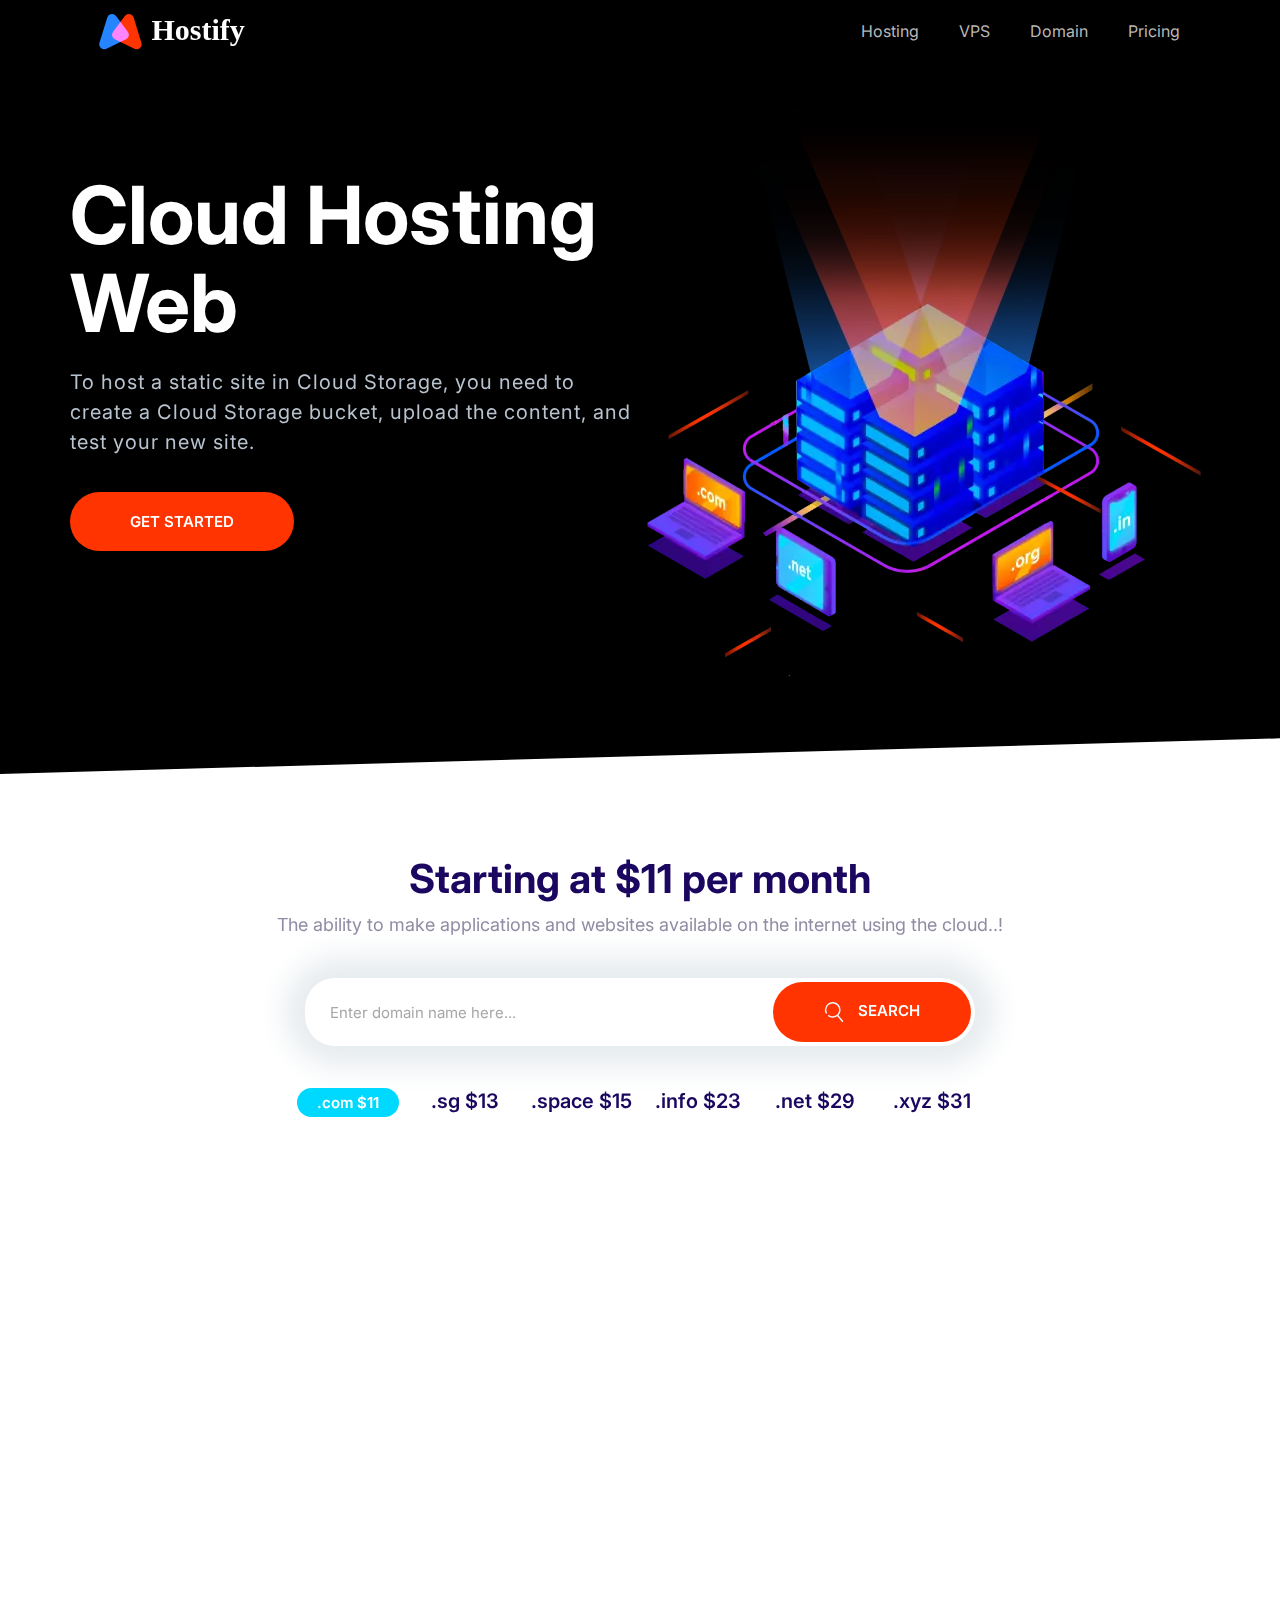
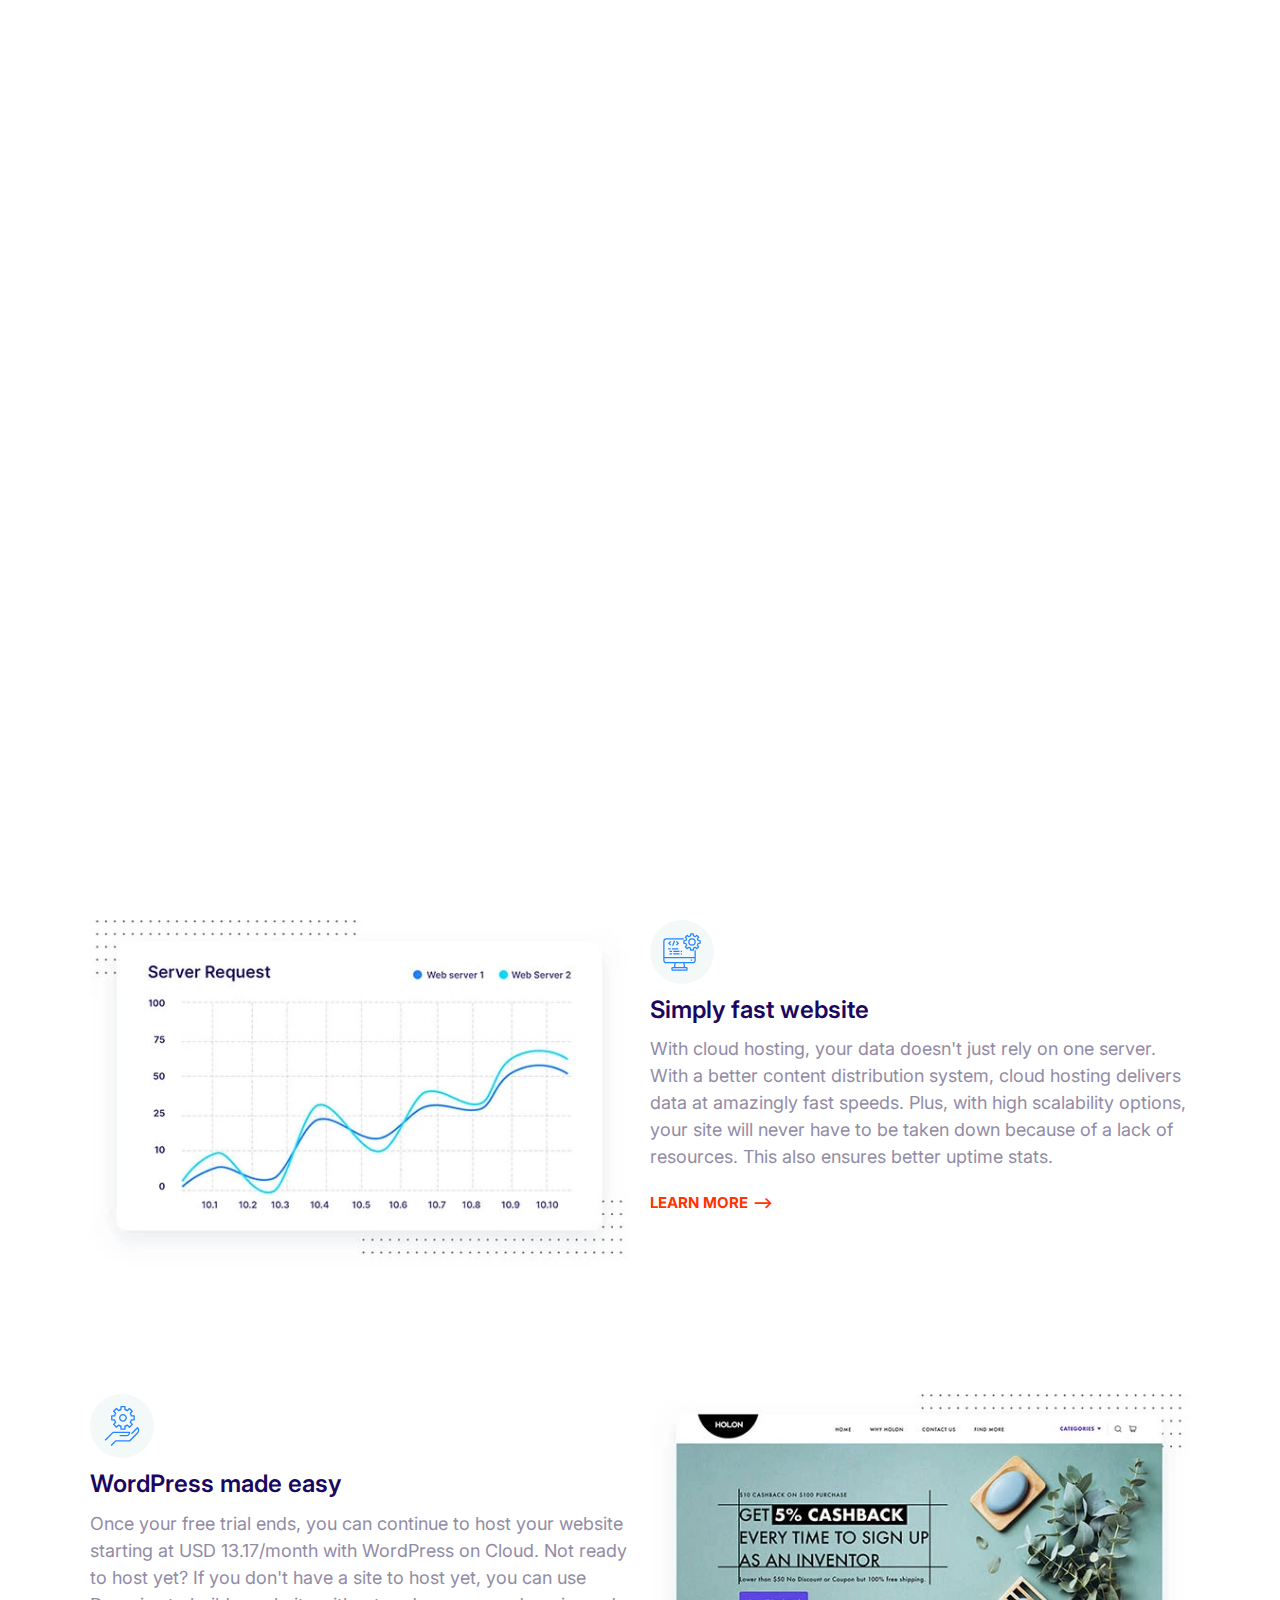
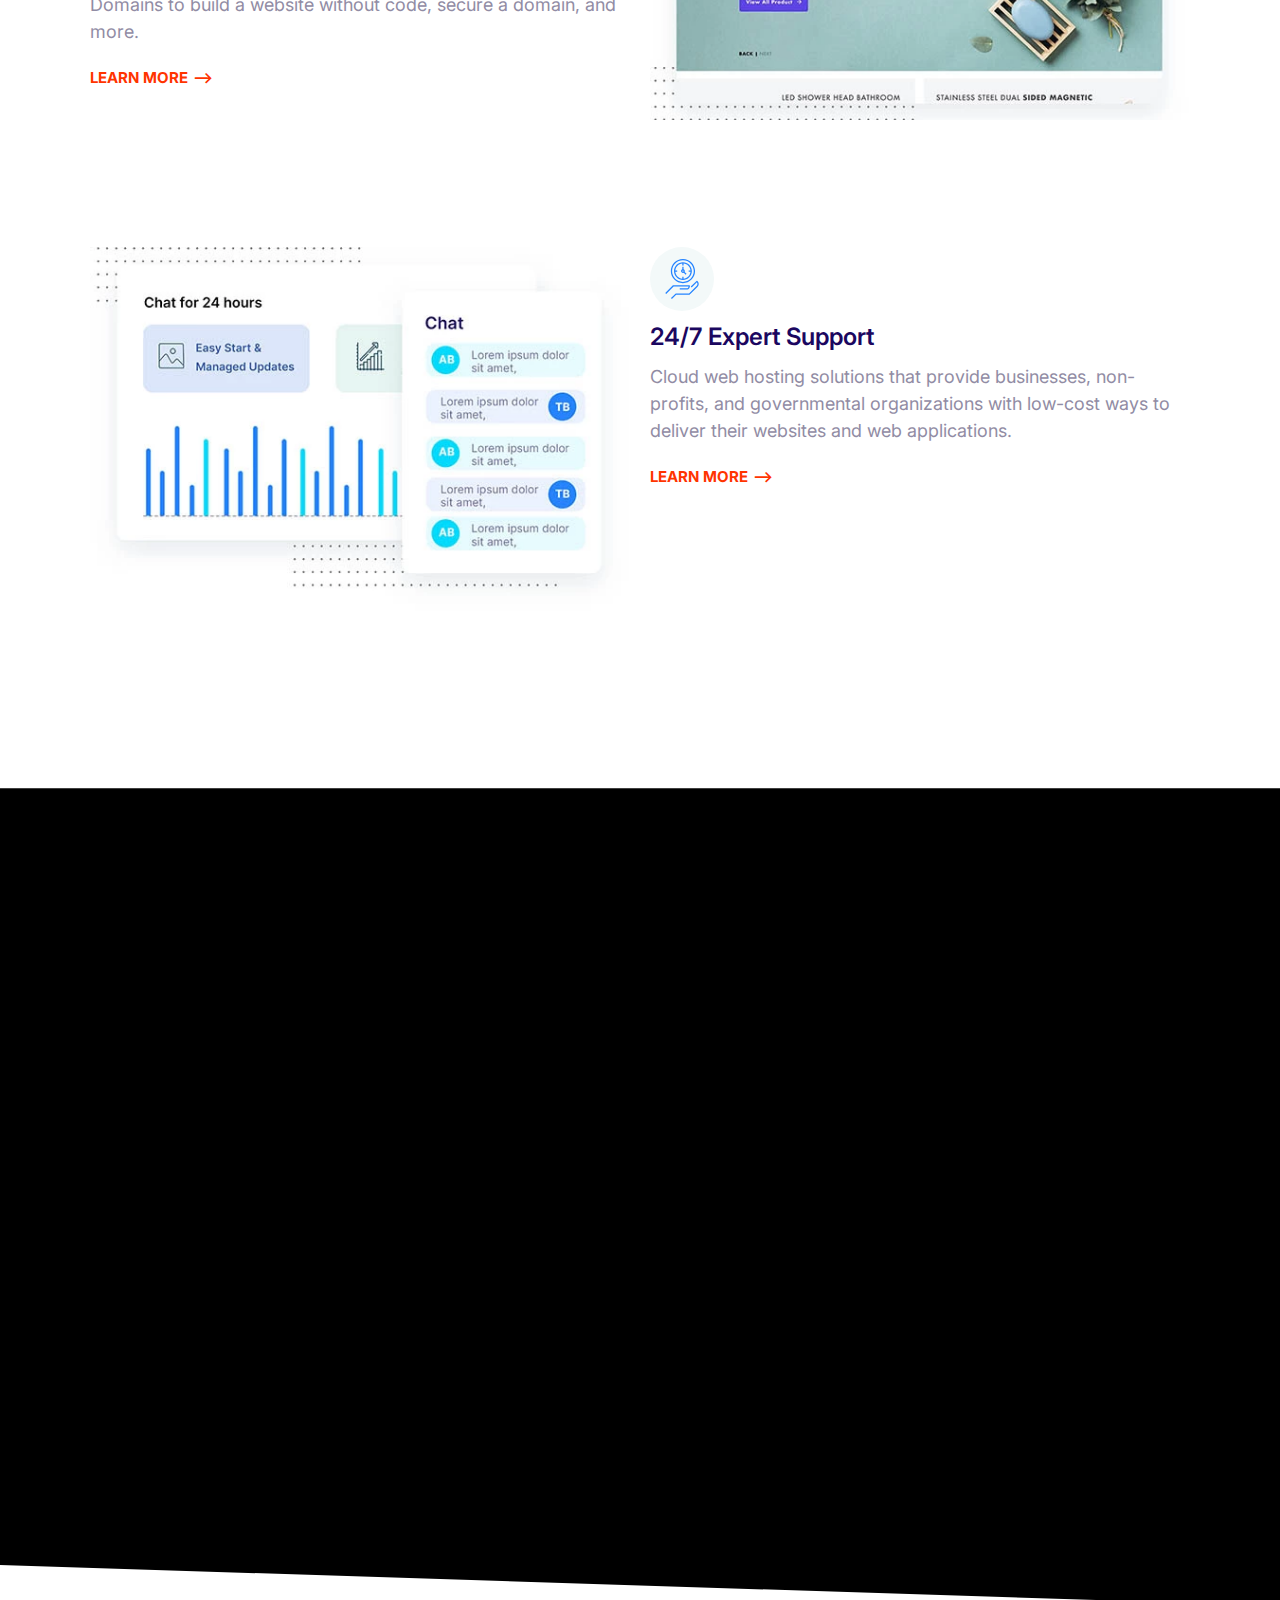
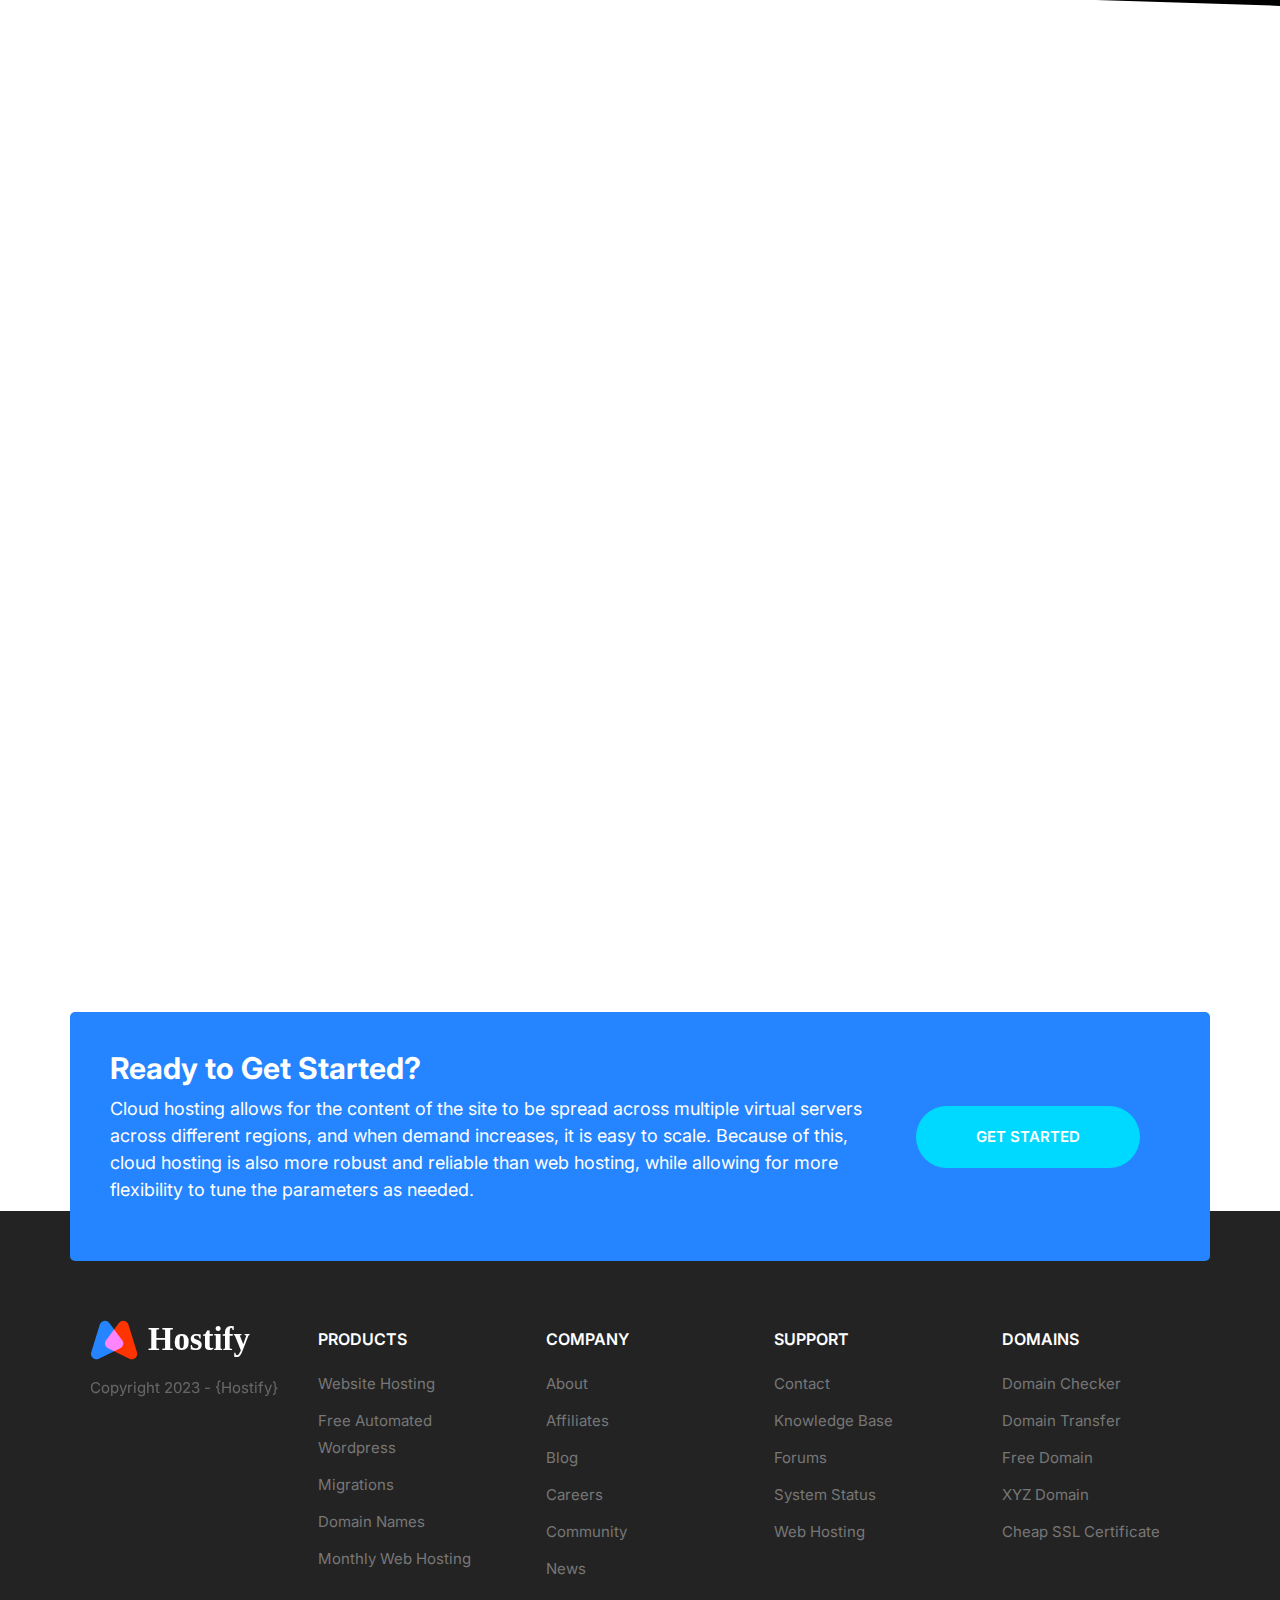
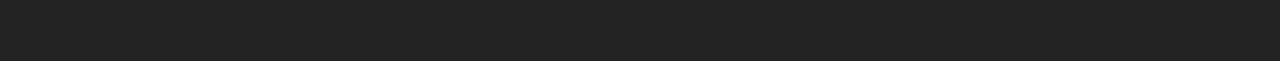
<file: index.html>
<!DOCTYPE html>
<html lang="en">

<head>
  <meta charset="UTF-8">
  <meta http-equiv="X-UA-Compatible" content="IE=edge">
  <meta name="viewport" content="width=device-width, initial-scale=1.0">
  <meta name="description" content="Deploy your websites.">
  <meta property="og:title" content="Hostify...">
  <meta property="og:description" content="Deploy your websites in less than 60 seconds.">
  <meta property="og:type" content="website">
  <meta property="og:image" content="http://">
  <meta property="og:url" content="https://hostify.com">
  <title>Cloud Hosting Web</title>
  <link rel="preconnect" href="https://fonts.gstatic.com">
  <link href="https://fonts.googleapis.com/css2?family=Inter:wght@400;600;700&display=swap" rel="stylesheet">
  <link rel="stylesheet" href="css/styles.css">
  <link rel="stylesheet" href="https://unpkg.com/aos@next/dist/aos.css" />
</head>

<body>
  <header>
    <nav class="nav collapsible">
      <div class="container nav__content">
        <a aria-label="Hostify" class="nav__brand" href="/"><img src="images/logo.svg" alt="" /></a>
        <svg class="icon icon--white nav__toggler">
          <use href="images/sprite.svg#menu"></use>
        </svg>
        <ul class="list nav__list collapsible__content">
          <li class="nav__item"><a href="#">Hosting</a></li>
          <li class="nav__item"><a href="#">VPS</a></li>
          <li class="nav__item"><a href="#">Domain</a></li>
          <li class="nav__item"><a href="#">Pricing</a></li>
        </ul>
      </div>
    </nav>
  </header>
  <section class="block block--dark block--skewed-left hero">
    <div class="container grid grid--1x2">
      <header class="block__header hero__content" data-aos="fade-right">
        <h1 class="block__heading">Cloud Hosting Web</h1>
        <p class="hero__tagline">To host a static site in Cloud Storage, 
          you need to create a Cloud Storage bucket, upload the content, and test your new site.</p>
        <a href="" class="btn btn--accent btn--stretched">Get Started</a>

      </header>
      <picture data-aos="zoom-in">
        <source
          type="image/webp"
          srcset="images/banner.webp 1x, images/banner@2x.webp 2x" />
        <source
          type="image/png"
          srcset="images/banner.png 1x, images/banner@2x.png 2x" />
        <img class="hero__image" src="images/banner.png" alt="" />
      </picture>
    </div>
  </section>
  <section data-aos="fade-up" class="block container block-domain">
    <header class="block__header">
      <h2>Starting at $11 per month</h2>
      <p>The ability to make applications and websites available on the internet using the cloud..!</p>
    </header>
    <div class="input-group">
      <input aria-label="Domain" type="text" class="input" placeholder="Enter domain name here...">
      <button class="btn btn--accent">
        <svg class="icon icon--white">
          <use href="images/sprite.svg#search"></use>
        </svg>
        Search
      </button>
    </div>
    <ul class="list block-domain__prices">
      <li><span class="badge badge--secondary">.com $11</span></li>
      <li>.sg $13</li>
      <li>.space $15</li>
      <li>.info $23</li>
      <li>.net $29</li>
      <li>.xyz $31</li>
    </ul>
  </section>
  <section data-aos="fade-up" class="block container block-plans">
    <div class="grid grid--1x3">
      <div class="plan">
        <div class="card card--secondary">
          <header class="card__header">
            <h3 class="plan__name">Entry</h3>
            <span class="plan__price">$11</span>
            <span class="plan__billing-cycle">/month</span>
            <span class="badge badge--secondary badge--small">8% OFF</span>
            <span class="plan__description">start on the cloud</span>
          </header>
          <div class="card__body">
            <ul class="list list--tick">
              <li class="list__item">Unlimited Websites</li>
              <li class="list__item">Unlimited Bandwidth</li>
              <li class="list__item">100 GB SSD Sotrage</li>
              <li class="list__item">3 GB RAM</li>
            </ul>
            <button class="btn btn--outline btn--block">Buy Now</button>
          </div>
        </div>
      </div>
      <div class="plan plan--popular">
        <div class="card card--primary">
          <header class="card__header">
            <h3 class="plan__name">Entry</h3>
            <span class="plan__price">$23</span>
            <span class="plan__billing-cycle">/month</span>
            <span class="badge badge--primary badge--small">25% OFF</span>
            <span class="plan__description">start on the cloud</span>
          </header>
          <div class="card__body">
            <ul class="list list--tick">
              <li class="list__item">Unlimited Websites</li>
              <li class="list__item">Unlimited Bandwidth</li>
              <li class="list__item">125 GB SSD Sotrage</li>
              <li class="list__item">11 GB RAM</li>
            </ul>
            <button class="btn btn--outline btn--block">Buy Now</button>
          </div>
        </div>
      </div>
      <div class="plan">
        <div class="card card--secondary">
          <header class="card__header">
            <h3 class="plan__name">Entry</h3>
            <span class="plan__price">$37</span>
            <span class="plan__billing-cycle">/month</span>
            <span class="badge badge--secondary badge--small">11% OFF</span>
            <span class="plan__description">start on the cloud</span>
          </header>
          <div class="card__body">
            <ul class="list list--tick">
              <li class="list__item">Unlimited Websites</li>
              <li class="list__item">Unlimited Bandwidth</li>
              <li class="list__item">151 GB SSD Sotrage</li>
              <li class="list__item">13 GB RAM</li>
            </ul>
            <button class="btn btn--outline btn--block">Buy Now</button>
          </div>
        </div>
      </div>
    </div>
  </section>
  <section class="block container">
    <header data-aos="fade-up" class="block__header">
      <h2>Host on The Cloud to Keep Growing</h2>
      <p>Should I host my website on the cloud?
        If you need dedicated resources, unparallel website performance, and secure data storage, 
        you should consider using a cloud hosting solution.</p>
    </header>
    <article class="grid grid--1x2 feature">
      <div class="feature__content" data-aos="fade-right">
        <span class="icon-container">
          <svg class="icon icon--primary">
            <use href="images/sprite.svg#easy"></use>
          </svg>
        </span>
        <h3 class="feature__heading">Super Easy to Use</h3>
        <p>Cloud hosting is the ability to make applications and websites available on the 
          internet using the cloud. Cloud hosting pools computing resources from a network of 
          virtual and physical servers, allowing for greater scalability and flexibility to quickly 
          make changes.</p>
        <a href="#" class="link-arrow">Learn More</a>
      </div>
      <picture data-aos="zoom-in-left">
        <source type="image/webp" srcset="images/easy.webp 1x, images/easy@2x.webp 2x">
        <source type="image/jpg" srcset="images/easy.jpg 1x, images/easy@2x.jpg 2x">
        <img class="feature__image" src="images/easy@2x.jpg" alt="">
      </picture>
    </article>
    <article class="grid grid--1x2 feature">
      <div class="feature__content">
        <span class="icon-container">
          <svg class="icon icon--primary">
            <use href="images/sprite.svg#computer"></use>
          </svg>
        </span>
        <h3 class="feature__heading">Simply fast website</h3>
        <p>With cloud hosting, your data doesn't just rely on one server. 
          With a better content distribution system, cloud hosting delivers data at amazingly fast speeds. 
          Plus, with high scalability options, your site will never have to be taken down 
          because of a lack of resources. This also ensures better uptime stats.</p>
        <a href="#" class="link-arrow">Learn More</a>
      </div>
      <picture>
        <source type="image/webp" srcset="images/fast.webp 1x, images/fast@2x.webp 2x">
        <source type="image/jpg" srcset="images/fast.jpg 1x, images/fast@2x.jpg 2x">
        <img class="feature__image" src="images/fast@2x.jpg" alt="">
      </picture>
    </article>
    <article class="grid grid--1x2 feature">
      <div class="feature__content">
        <span class="icon-container">
          <svg class="icon icon--primary">
            <use href="images/sprite.svg#settings"></use>
          </svg>
        </span>
        <h3 class="feature__heading">WordPress made easy</h3>
        <p>Once your free trial ends, you can continue to host your website starting at USD 13.17/month 
          with WordPress on Cloud. Not ready to host yet? If you don't have a site to host yet, 
          you can use Domains to build a website without code, secure a domain, and more.</p>
        <a href="#" class="link-arrow">Learn More</a>
      </div>
      <picture>
        <source type="image/webp" srcset="images/wordpress.webp 1x, images/wordpress@2x.webp 2x">
        <source type="image/jpg" srcset="images/wordpress.jpg 1x, images/wordpress@2x.jpg 2x">
        <img class="feature__image" src="images/wordpress@2x.jpg" alt="">
      </picture>
    </article>
    <article class="grid grid--1x2 feature">
      <div class="feature__content">
        <span class="icon-container">
          <svg class="icon icon--primary">
            <use href="images/sprite.svg#clock"></use>
          </svg>
        </span>
        <h3 class="feature__heading">24/7 Expert Support</h3>
        <p>Cloud web hosting solutions that provide businesses, non-profits, and governmental 
          organizations with low-cost ways to deliver their websites and web applications.</p>
        <a href="#" class="link-arrow">Learn More</a>
      </div>
      <picture>
        <source type="image/webp" srcset="images/support.webp 1x, images/support@2x.webp 2x">
        <source type="image/jpg" srcset="images/support.jpg 1x, images/support@2x.jpg 2x">
        <img class="feature__image" src="images/support@2x.jpg" alt="">
      </picture>
    </article>
  </section>
  <section class="block block--skewed-right block--dark block-showcase">
    <header class="block__header" data-aos="fade-up">
      <h2 class="block-showcase__title">User Friendly Control Panel</h2>
    </header>
    <article class="container grid grid--1x2">
      <picture class="block-showcase__image" data-aos="zoom-in-right">
        <source type="image/webp" srcset="images/ipad.webp 1x, images/ipad@2x.webp 2x">
        <source type="image/png" srcset="images/ipad.png 1x, images/ipad@2x.png 2x">
        <img src="images/ipad@2x.png" alt="">
      </picture>
      <div data-aos="fade-left">
        <div class="media">
          <div class="media__image">
            <svg class="icon icon--primary">
              <use href="images/sprite.svg#snap"></use>
            </svg>
          </div>
          <div class="media__body">
            <h3 class="media__title">Easy Start & Managed Updates</h3>
            <p>
              Our cloud plans include easy onboarding for new and existing sites and managed 
              WordPress and WooCommerce auto-updates.
            </p>
          </div>
        </div>
        <div class="media">
          <div class="media__image">
            <svg class="icon icon--primary">
              <use href="images/sprite.svg#growth"></use>
            </svg>
          </div>
          <div class="media__body">
            <h3 class="media__title">Staging, Git & WP-CLI</h3>
            <p>
              We make your WordPress and WooCommerce development flow easier with a convenient staging tool and Git and
              WP-CLI integration.
            </p>
          </div>
        </div>
        <div class="media">
          <div class="media__image">
            <svg class="icon icon--primary">
              <use href="images/sprite.svg#wordpress"></use>
            </svg>
          </div>
          <div class="media__body">
            <h3 class="media__title">Dynamic Caching & More</h3>
            <p>
              Speed up your WordPress and Woo sites with our SG Optimizer plugin through smart dynamic caching and
              multiple other performance optimizations.
            </p>
          </div>
        </div>
      </div>
    </article>
  </section>
  <section data-aos="zoom-in" class="block">
    <header class="block__header">
      <h2>What our Customers are Saying</h2>
      <p>Cloud hosting allows for the content of the site to be spread across multiple virtual 
        servers across different regions, and when demand increases, it is easy to scale. 
        Because of this, cloud hosting is also more robust and reliable than web hosting, 
        while allowing for more flexibility to tune the parameters as needed.</p>
      <p class="quote__text">They should be written in your customer's tone so that your testimonial doesn't seem overly formal 
        or technical. Testimonials are accessible, easy to understand the content that connects with potential customers.</p>
    </header>
    <div class="container">
      <div class="testimonial card">
        <div class="grid grid--1x2">
          <div class="testimonial__image">
            <img src="./images/testimonial.jpg" alt="A smiling customer">
            <span class="icon-container icon-container--accent">
              <svg class="icon icon--small icon--white">
                <use href="images/sprite.svg#quotes"></use>
              </svg>
            </span>
          </div>
          <blockquote class="quote">
            <p class="quote__text">We continue to both release new services because customers need them and they 
              ask us for them and, at the same time, we've put tremendous effort into adding new 
              capabilities inside of the existing services that we've already built. Both prongs of 
              that are important</p>
            <footer>
              <div class="media">
                <div class="media__image">
                  <svg class="icon icon--primary quote-line">
                    <use href="images/sprite.svg#line"></use>
                  </svg>
                </div>
                <div class="media__body">
                  <h3 class="media__title quote__author">John Smith</h3>
                  <p class="quote__organization">ABC Company</p>
                </div>
              </div>
            </footer>
          </blockquote>
        </div>
      </div>
    </div>
  </section>
  <div class="container">
    <div class="callout callout--primary callout-signup">
      <div class="grid grid--1x2">
        <div class="callout__content">
          <h2 class="callout__heading">Ready to Get Started?</h2>
          <p>Cloud hosting allows for the content of the site to be spread across multiple virtual 
            servers across different regions, and when demand increases, it is easy to scale. 
            Because of this, cloud hosting is also more robust and reliable than web hosting, 
            while allowing for more flexibility to tune the parameters as needed.</p>
        </div>
        <a href="#" class="btn btn--secondary btn--stretched">Get Started</a>
      </div>
    </div>
  </div>
  <footer class="block block--dark footer">
    <div class="container grid footer__sections">
      <section class="collapsible collapsible--expanded footer__section">
        <div class="collapsible__header">
          <h2 class="collapsible__heading footer__heading">Products</h2>
          <svg class="icon icon--white collapsible__chevron">
            <use href="images/sprite.svg#chevron"></use>
          </svg>
        </div>
        <div class="collapsible__content">
          <ul class="list">
            <li><a href="#">Website Hosting</a></li>
            <li><a href="#">Free Automated Wordpress</a></li>
            <li><a href="#">Migrations</a></li>
            <li><a href="#">Domain Names</a></li>
            <li><a href="#">Monthly Web Hosting</a></li>
          </ul>
        </div>
      </section>
      <section class="collapsible footer__section">
        <div class="collapsible__header">
          <h2 class="collapsible__heading footer__heading">Company</h2>
          <svg class="icon icon--white collapsible__chevron">
            <use href="images/sprite.svg#chevron"></use>
          </svg>
        </div>
        <div class="collapsible__content">
          <ul class="list">
            <li><a href="#">About</a></li>
            <li><a href="#">Affiliates</a></li>
            <li><a href="#">Blog</a></li>
            <li><a href="#">Careers</a></li>
            <li><a href="#">Community</a></li>
            <li><a href="#">News</a></li>
          </ul>
        </div>
      </section>
      <section class="collapsible footer__section">
        <div class="collapsible__header">
          <h2 class="collapsible__heading footer__heading">Support</h2>
          <svg class="icon icon--white collapsible__chevron">
            <use href="images/sprite.svg#chevron"></use>
          </svg>
        </div>
        <div class="collapsible__content">
          <ul class="list">
            <li><a href="#">Contact</a></li>
            <li><a href="#">Knowledge Base</a></li>
            <li><a href="#">Forums</a></li>
            <li><a href="#">System Status</a></li>
            <li><a href="#">Web Hosting</a></li>
          </ul>
        </div>
      </section>
      <section class="collapsible footer__section">
        <div class="collapsible__header">
          <h2 class="collapsible__heading footer__heading">Domains</h2>
          <svg class="icon icon--white collapsible__chevron">
            <use href="images/sprite.svg#chevron"></use>
          </svg>
        </div>
        <div class="collapsible__content">
          <ul class="list">
            <li><a href="#">Domain Checker</a></li>
            <li><a href="#">Domain Transfer</a></li>
            <li><a href="#">Free Domain</a></li>
            <li><a href="#">XYZ Domain</a></li>
            <li><a href="#">Cheap SSL Certificate</a></li>
          </ul>
        </div>
      </section>
      <div class="footer__brand">
        <img src="images/logo.svg" alt="">
        <p class="footer__copyright">
          Copyright 2023 - {Hostify}
        </p>
      </div>
    </div>
  </footer>
  <script src="js/main.js"></script>
  <script src="https://unpkg.com/aos@next/dist/aos.js"></script>
  <script>
    AOS.init();
  </script>
</body>
</html>
</file>
<file: css/styles.css>
@import './normalize.css';
     
:root {
  --border-radius: 40px;

  --color-accent: #ff3400;
  --color-body: #918ca4;
  --color-body-darker: #5c5577;
  --color-border: #cccccc;
  --color-headings: #1b0760;
  --color-primary: #2584ff;
  --color-secondary: #00d9ff;
}

*,
*::after,
*::before {
  box-sizing: border-box;
}

html {
  font-size: 62.5%;
}

img {
  width: 100%;
}

body {
  font-size: 2rem;
  line-height: 1.5;
  font-family: Inter, Arial, Helvetica, sans-serif;
  color: var(--color-body);
}

h1,
h2,
h3 {
  margin-bottom: 1rem;

  line-height: 1.1;
  color: var(--color-headings);
}

h1 {
  font-size: 7rem;
}

h2 {
  font-size: 4rem;
}

h3 {
  font-weight: 600;
  font-size: 2.8rem;
  line-height: 1.3;
}

p {
  margin-top: 0;
}

@media screen and (min-width: 1024px) {
  body {
    font-size: 1.8rem;
  }

  h1 {
    font-size: 8rem;
  }

  h2 {
    font-size: 4rem;
  }

  h3 {
    font-size: 2.4rem;
  }
}

a {
  text-decoration: none;
}

.link-arrow {
  font-weight: bold;
  font-size: 2rem;
  color: var(--color-accent);
  text-transform: uppercase;
}

.link-arrow::after {
  content: '-->';

  margin-left: 5px;

  transition: margin 0.15s;
}

.link-arrow:hover::after {
  margin-left: 10px;
}

@media screen and (min-width: 1024px) {
  .link-arrow {
    font-size: 1.5rem;
  }
}

.badge {
  padding: 0.5rem 2rem;

  font-weight: 600;
  font-size: 2rem;
  white-space: nowrap;

  border-radius: 20px;
}

.badge--primary {
  color: #ffffff;

  background: var(--color-primary);
}

.badge--secondary {
  color: #ffffff;

  background: var(--color-secondary);
}

.badge--small {
  font-size: 1.6rem;
}

@media screen and (min-width: 1024px) {
  .badge {
    font-size: 1.5rem;
  }

  .badge--small {
    font-size: 1.2rem;
  }
}

.list {
  padding-left: 0;

  list-style: none;
}

.list--inline .list__item {
  display: inline-block;
  margin-right: 2rem;
}

.list--tick {
  padding-left: 3rem;

  list-style-image: url('../images/tick.svg');
}

.list--tick .list__item {
  margin-bottom: 1rem;
  padding-left: 0.5rem;
}

@media screen and (min-width: 1024px) {
  .list--tick .list__item {
    padding-left: 0;
  }
}

.icon {
  width: 40px;
  height: 40px;
}

.icon--small {
  width: 30px;
  height: 30px;
}

.icon--primary {
  fill: var(--color-primary);
}

.icon--white {
  fill: #ffffff;
}

.icon-container {
  display: inline-flex;
  justify-content: center;
  align-items: center;
  width: 64px;
  height: 64px;

  background: #f3f9f9;
  border-radius: 100%;
}

.icon-container--accent {
  background: var(--color-accent);
}

.btn {
  margin: 1rem 0;
  padding: 2rem 4vw;

  font-weight: 600;
  font-size: 1.8rem;
  text-align: center;
  text-transform: uppercase;
  white-space: nowrap;

  border: 0;
  border-radius: 40px;
  outline: 0;
  cursor: pointer;
}

.btn .icon {
  width: 2rem;
  height: 2rem;
  margin-right: 1rem;

  vertical-align: middle;
}
.btn--primary {
  color: #ffffff;

  background: var(--color-primary);
}

.btn--primary:hover {
  background: #0d75fd;
}

.btn--secondary {
  color: #ffffff;

  background: var(--color-secondary);
}

.btn--secondary:hover {
  background: #00c8eb;
}

.btn--accent {
  color: #ffffff;

  background: var(--color-accent);
}

.btn--accent:hover {
  background: #ec3000;
}

.btn--outline {
  color: var(--color-headings);

  background: #ffffff;
  border: 2px solid var(--color-headings);
}

.btn--outline:hover {
  color: #ffffff;

  background: var(--color-headings);
}

.btn--block {
  display: inline-block;
  width: 100%;
}

.btn--stretched {
  padding-right: 6rem;
  padding-left: 6rem;
}

@media screen and (min-width: 1024px) {
  .btn {
    font-size: 1.5rem;
  }
}

.input {
  padding: 1.5rem 2.5rem;

  font-size: 2rem;
  color: var(--color-headings);

  border: 1px solid var(--color-border);
  border-radius: 30px;
  outline: 0;
}

::placeholder {
  color: #a7a7a8;
}

.input-group {
  display: flex;

  border: 1px solid var(--color-border);
  border-radius: var(--border-radius);
}

.input-group .input {
  flex-grow: 1;
  width: 0;

  border: 0;
}

.input-group .btn {
  flex-shrink: 0;
  margin: 4px;
}

@media screen and (min-width: 1024px) {
  .input {
    font-size: 1.5rem;
  }
}

.card {
  overflow: hidden;

  border-radius: 7px;
  box-shadow: 0 0 20px 10px #f3f3f3;
}

.card__header,
.card__body {
  padding: 2rem 3rem;
}

.card--primary .card__header {
  color: #ffffff;

  background: var(--color-primary);
}

.card--secondary .card__header {
  color: #ffffff;

  background: var(--color-secondary);
}

.card--primary .badge--primary {
  background: #126de4;
}

.card--secondary .badge--secondary {
  background: #02cdf1;
}

.plan {
  transition: transform 0.2s ease-out;
}

.plan:hover {
  transform: scale(1.05);
}

.plan--popular:hover {
  transform: scale(1.15);
}

.plan__name {
  margin: 0;

  font-weight: 500;
  font-size: 2.4rem;
  color: #ffffff;
}

.plan__price {
  font-size: 6rem;
}

.plan__billing-cycle {
  margin-right: 1rem;

  font-weight: 300;
  font-size: 2.4rem;

  opacity: 0.8;
}

.plan__description {
  display: block;

  font-weight: 300;
  font-size: 2rem;
  letter-spacing: 1px;
}

.plan .list__item {
  margin-bottom: 2rem;
}

.plan--popular .card__header {
  position: relative;
}

.plan--popular .card__header::before {
  content: url(../images/popular.svg);
  position: absolute;
  top: -6px;
  right: 5%;

  display: inline-block;
  width: 40px;
}

@media screen and (min-width: 1024px) {
  .plan--popular {
    transform: scale(1.1);
  }

  .plan__name {
    font-size: 1.4rem;
  }

  .plan__price {
    font-size: 5rem;
  }

  .plan__billing-cycle {
    font-size: 1.6rem;
  }

  .plan__description {
    font-size: 1.7rem;
  }
}

.media {
  display: flex;
  margin-bottom: 4rem;
}

.media__title {
  margin-top: 0;
}

.media__body {
  margin: 0 2rem;
}

.media__image {
  margin-top: 1rem;
}

.quote {
  font-style: italic;
  font-size: 3rem;
  line-height: 1.3;
  color: var(--color-body-darker);
}

.quote__text::before {
  content: open-quote;
}

.quote__text::after {
  content: close-quote;
}

.quote__author {
  margin-bottom: 0;

  font-style: normal;
  font-weight: 500;
  font-size: 2rem;
}

.quote__organization {
  font-style: normal;
  font-size: 1.5rem;
  color: var(--color-headings);

  opacity: 0.4;
}

.quote-line {
  position: relative;
  bottom: 10px;
}

@media screen and (min-width: 1024px) {
  .quote__text {
    font-size: 2rem;
  }

  .quote__author {
    font-size: 2.4rem;
  }

  .quote__organization {
    font-size: 1.6rem;
  }
}

.grid {
  display: grid;
}

@media screen and (min-width: 768px) {
  .grid--1x2 {
    grid-template-columns: repeat(2, 1fr);
  }
}

@media screen and (min-width: 1024px) {
  .grid--1x3 {
    grid-template-columns: repeat(3, 1fr);
  }
}

.testimonial {
  padding: 3rem;
}

.testimonial .quote {
  margin: 2rem 0;

  font-size: 110%;
}

.testimonial__image {
  position: relative;

  margin: 0 3rem;
}

.testimonial__image > .icon-container {
  position: absolute;
  top: 3rem;
  right: -32px;
}

@media screen and (min-width: 768px) {
  /* .testimonial .quote__text,
  .testimonial .quote__author {
    font-size: 2.4rem;
  } */

  .testimonial__image {
    margin: 0;
  }

  .testimonial .quote {
    margin: 5rem 0 0 6rem;

    font-size: 120%;
    line-height: 1.5;
  }
}

.callout {
  padding: 4rem;

  border-radius: 5px;
}

.callout--primary {
  color: #ffffff;

  background: var(--color-primary);
}

.callout__content {
  text-align: center;
}

.callout__heading {
  margin-top: 0;

  font-size: 3rem;
  color: #ffffff;
}

.callout .btn {
  align-self: center;

  justify-self: center;
}

@media screen and (min-width: 768px) {
  .callout .grid--1x2 {
    grid-template-columns: 1fr auto;
  }
  .callout__content {
    text-align: left;
  }

  .callout .btn {
    margin: 0 3rem;

    justify-self: start;
  }
}

.collapsible__header {
  display: flex;
  justify-content: space-between;
}

.collapsible__heading {
  margin-top: 0;

  font-size: 3rem;
}

.collapsible__chevron {
  transform: rotate(-90deg);

  transition: transform 0.3s;
}

.collapsible__content {
  max-height: 0;
  overflow: hidden;

  opacity: 0;

  transition: all 0.3s;
}

.collapsible--expanded .collapsible__chevron {
  transform: rotate(0);
}

.collapsible--expanded .collapsible__content {
  max-height: 100vh;

  opacity: 1;
}

.block {
  padding: var(--padding-vertical) 2rem;

  --padding-vertical: 5rem;
}

.block__header {
  margin-bottom: 4rem;

  text-align: center;
}

.block__heading {
  margin-top: 0;
}

.block--dark {
  color: #7b858b;

  background: #000000;
}

.block--dark h1,
.block--dark h2,
.block--dark h3 {
  color: #ffffff;
}

.block--dark .block__heading {
  color: #ffffff;
}

.block--skewed-right {
  padding-bottom: calc(var(--padding-vertical) + 4rem);

  clip-path: polygon(0% 0%, 100% 0%, 100% 100%, 0% 95%);
}

.block--skewed-left {
  padding-bottom: calc(var(--padding-vertical) + 4rem);

  clip-path: polygon(0% 0%, 100% 0%, 100% 95%, 0% 100%);
}

.container {
  max-width: 1140px;
  margin: 0 auto;
}

.nav {
  background: #000000;
}

.nav__content {
  display: flex;
  flex-wrap: wrap;
  justify-content: space-between;
  align-items: center;
  padding: 0 1rem;
}

.nav__list {
  width: 100%;
  margin: 0;

  text-align: center;
}

.nav__item {
  padding: 0.5rem 2rem;

  border-bottom: 1px solid #2e2e2e;
}

.nav__item > a {
  color: #b7b7b7;

  transition: color 0.2s;
}

.nav__item > a:hover {
  color: #ffffff;
}

.nav__toggler {
  cursor: pointer;
  opacity: 0.5;

  transition: box-shadow 0.15s;
}

.nav.collapsible--expanded .nav__toggler {
  border-radius: 5px;
  box-shadow: 0 0 0 3px #666666;
  opacity: 1;
}

.nav__brand {
  transform: translateY(5px);
}

@media screen and (min-width: 768px) {
  .nav__toggler {
    display: none;
  }

  .nav__list {
    display: flex;
    width: auto;
    max-height: 100%;

    font-size: 1.6rem;

    opacity: 1;
  }

  .nav__item {
    border: 0;
  }
}

.hero__tagline {
  margin: 2rem 0 5rem;

  font-size: 2rem;
  color: #b9c3cf;
  letter-spacing: 1px;
}

@media screen and (min-width: 768px) {
  .hero {
    padding-top: 0;
  }

  .hero__content {
    align-self: center;

    text-align: left;
  }
}

.block-domain .input-group {
  max-width: 670px;
  margin: 4rem auto;

  border: 0;
  box-shadow: 0 0 30px 20px #e6ebee;
}

.block-domain__prices {
  display: grid;
  max-width: 700px;
  margin: auto;

  font-weight: 600;
  font-size: 2rem;
  color: var(--color-headings);

  grid-auto-rows: 5rem;
  grid-template-columns: repeat(2, 1fr);
  justify-items: center;
}

@media screen and (min-width: 768px) {
  .block-domain__prices {
    grid-template-columns: repeat(auto-fit, minmax(10rem, 1fr));
  }
}

.block-plans .grid {
  gap: 8rem 4rem;
}

.block-plans .card {
  max-width: 500px;
  margin: 0 auto;
}

.feature {
  margin: 8rem 0;

  gap: 4rem 2rem;
}

.feature:first-of-type {
  margin-top: 6rem;
}

.feature__heading {
  margin: 1rem 0;
}

@media screen and (min-width: 768px) {
  .feature {
    margin: 12rem 0;
  }

  .feature:nth-of-type(even) .feature__content {
    order: 2;
  }
}

.block-showcase__image {
  margin-bottom: 4rem;
}

@media screen and (min-width: 768px) {
  .block-showcase .grid {
    grid-template-columns: 50% 50%;
  }

  .block-showcase__title {
    margin-bottom: 6rem;
  }

  .block-showcase__image {
    justify-self: end;
  }

  .block-showcase__image > img {
    width: auto;
    max-width: 700px;
  }
}

.footer {
  padding-top: 10rem;

  background: #232323;
}

.footer a {
  color: #777777;

  transition: color 0.3s;
}

.footer a:hover {
  color: #ffffff;
}

.footer__section {
  padding: 2rem;

  border-bottom: 1px solid #393939;
}

.footer__section .list {
  margin: 0;
}

.footer__section li {
  margin: 1rem 0;
}

.footer__heading {
  font-weight: 600;
  font-size: 2.5rem;
  text-transform: uppercase;
}

.footer__brand {
  margin-top: 5rem;

  text-align: center;
}

.footer__brand img {
  max-width: 230px;
}

.footer__copyright {
  font-size: 2.1rem;
  color: #ffffff;

  opacity: 0.3;
}

@media screen and (min-width: 768px) {
  .footer__sections {
    grid-template-columns: repeat(auto-fit, minmax(10rem, 1fr));
  }

  .footer__section {
    border: none;
  }

  .footer .collapsible__chevron {
    display: none;
  }

  .footer a {
    font-size: 1.5rem;
  }

  .footer .collapsible__content {
    max-height: 100%;

    opacity: 1;
  }

  .footer__heading {
    font-size: 1.6rem;
  }

  .footer__brand {
    order: -1;
    margin-top: 0;
  }

  .footer__copyright {
    font-size: 1.5rem;
  }
}

.callout-signup {
  transform: translateY(5rem);
}
</file>
